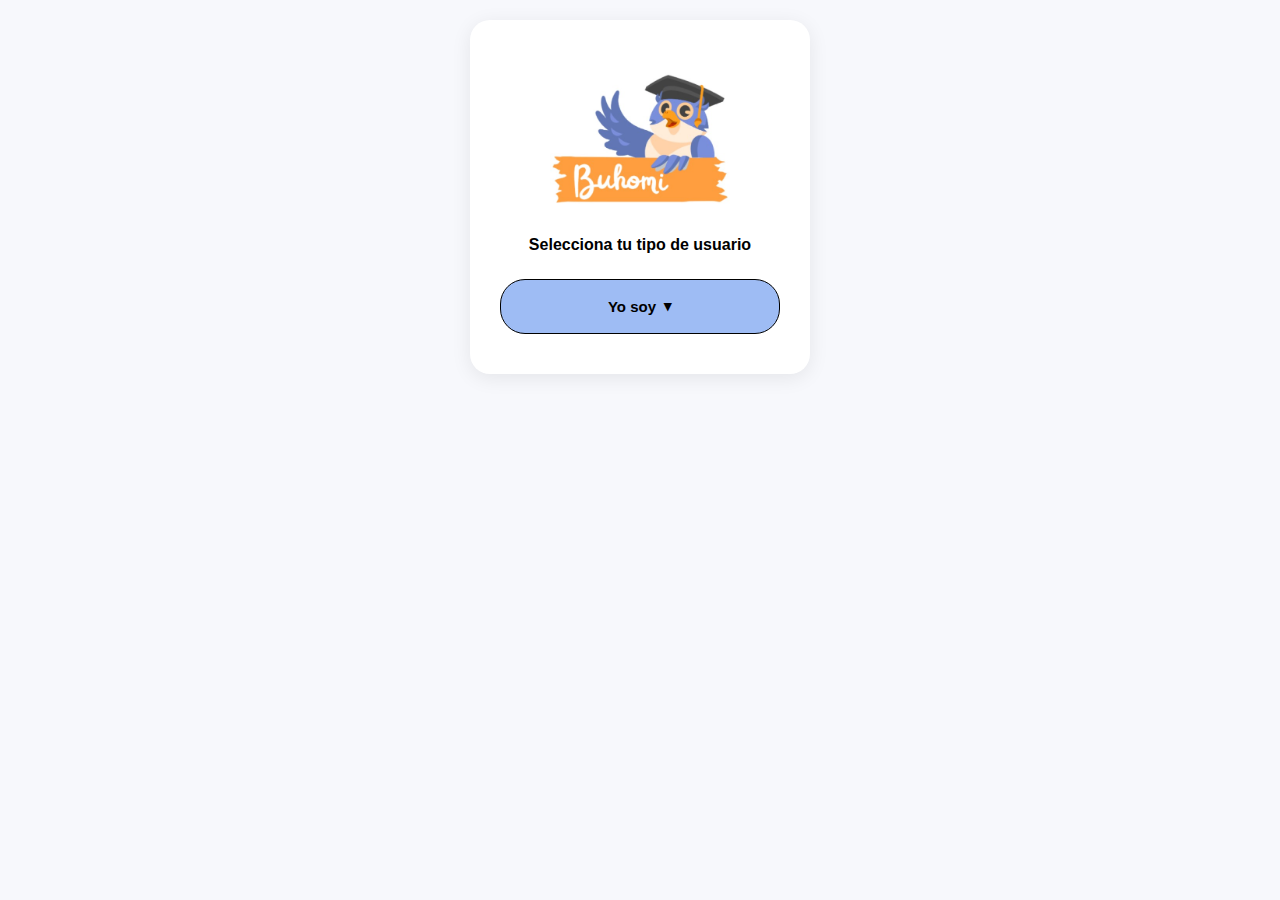
<file: index.html>
<!DOCTYPE html>
<html lang="es">
<head>
  <meta charset="UTF-8" />
  <meta name="viewport" content="width=device-width, initial-scale=1.0" />
  <title>Pantalla de inicio - Buhomi</title>
  <link rel="stylesheet" href="styles.css" />
</head>
<body>
  <main class="container">
    <img src="images/logo.jpg" alt="Logo Buhomi" class="logo" />

    <p class="subtitle">Selecciona tu tipo de usuario</p>

    <div class="dropdown">
      <button class="dropbtn" id="dropdownButton">
        Yo soy <span class="arrow">▾</span>
      </button>
      <div class="dropdown-content" id="dropdownMenu">
        <a href="login.html?user=Estudiante">Estudiante</a>
        <a href="login.html?user=Docente">Docente</a>
        <a href="login.html?user=Administrativo">Administrativo</a>
        <a href="login.html?user=Acudiente">Acudiente</a>
      </div>
    </div>
  </main>

  <script>
    const btn = document.getElementById("dropdownButton");
    const menu = document.getElementById("dropdownMenu");
    btn.addEventListener("click", () => menu.classList.toggle("show"));
  </script>
</body>
</html>
</file>
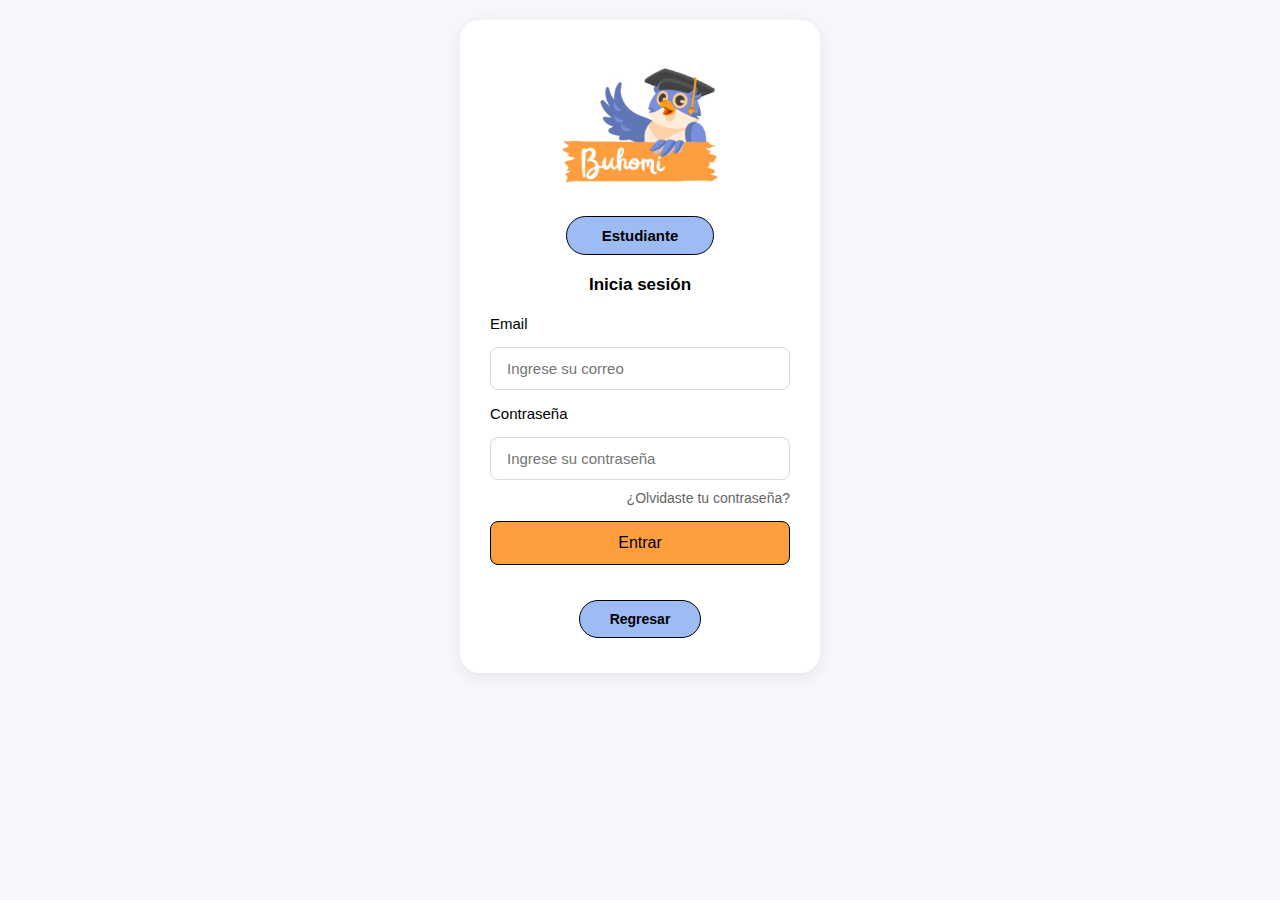
<file: login.html>
<!DOCTYPE html>
<html lang="es">
<head>
  <meta charset="UTF-8">
  <meta name="viewport" content="width=device-width, initial-scale=1.0">
  <title>Inicio de sesión - Buhomi</title>
  <link rel="stylesheet" href="styles.css">
</head>
<body>
  <main class="login-container">
    <img src="images/logo.jpg" alt="Logo Buhomi" class="logo">

    <div class="user-type" id="userType">Usuario</div>

    <h2 class="login-title">Inicia sesión</h2>

    <form class="login-form" id="loginForm">
      <label for="email">Email</label>
      <input type="email" id="email" placeholder="Ingrese su correo">

      <label for="password">Contraseña</label>
      <input type="password" id="password" placeholder="Ingrese su contraseña">

      <a href="#" class="forgot-password">¿Olvidaste tu contraseña?</a>

      <button type="submit" class="btn-login">Entrar</button>
    </form>
    <button type="button" class="btn-back" onclick="window.location.href='index.html'">Regresar</button>

    <script>
      const params = new URLSearchParams(window.location.search);
      const user = params.get("user") || "Estudiante";
      const userTypeEl = document.getElementById("userType");
      userTypeEl.textContent = user;

      document.getElementById("loginForm").addEventListener("submit", (e) => {
        e.preventDefault();
        const tipo = user.trim().toLowerCase();
        if (tipo === 'estudiante') {
          window.location.href = 'estudiante.html';
          return;
        }
        
        alert(`Pantalla para ${user} aún no está creada.`);
      });
    </script>

  
</body>
</html>
</file>
<file: styles.css>
* {
  margin: 0;
  padding: 0;
  box-sizing: border-box;
}

html, body {
  width: 100%;
  height: 100%;
  font-family: 'Inter', Arial, sans-serif;
  background-color: #f7f8fc;
}

body {
  display: flex;
  justify-content: center;
  align-items: flex-start; 
  padding: 20px;
  min-height: 100vh;
}

/* --- PRINCIPAL --- */
.container {
  background: #fff;
  width: 340px;
  padding: 40px 30px;
  border-radius: 20px;
  text-align: center;
  box-shadow: 0 4px 20px rgba(0, 0, 0, 0.08);
}

.logo {
  width: 180px;
  height: auto;
  margin-bottom: 25px;
}

.subtitle {
  font-size: 16px;
  color: #000;
  font-weight: 600;
  margin-bottom: 25px;
}

/* --- Dropdown --- */
.dropdown {
  position: relative;
  width: 100%;
}

.dropbtn {
  width: 100%;
  height: 55px;
  background-color: #9EBCF4;
  color: #000;
  font-size: 15px;
  font-weight: 600;
  border: 1px solid #000;
  border-radius: 25px;
  cursor: pointer;
  display: flex;
  justify-content: center;
  align-items: center;
  gap: 8px;
  transition: background 0.3s ease;
}

.dropbtn:hover {
  background-color: #8aa9e8;
}

.dropdown-content {
  display: none;
  position: absolute;
  top: 60px;
  left: 0;
  background: #fff;
  border: 1px solid #000;
  border-radius: 10px;
  width: 100%;
  overflow: hidden;
}

.dropdown-content a {
  color: #000;
  padding: 12px 16px;
  display: block;
  text-decoration: none;
}

.dropdown-content a:hover {
  background-color: #f1f1f1;
}

.dropdown-content.show {
  display: block;
}

/* --- LOGIN --- */
.login-container {
  background: #fff;
  width: 360px;
  padding: 35px 30px;
  border-radius: 20px;
  text-align: center;
  box-shadow: 0 4px 20px rgba(0, 0, 0, 0.08);
  display: flex;
  flex-direction: column;
  align-items: center;
  gap: 20px;
}

.login-container .logo {
  width: 160px;
  margin-bottom: 10px;
}

.user-type {
  background: #9EBCF4;
  border-radius: 25px;
  padding: 10px 35px;
  border: 1px solid #000;
  font-weight: 600;
  font-size: 15px;
}

.login-title {
  font-size: 17px;
  font-weight: 600;
  color: #000;
}

.login-form {
  width: 100%;
  display: flex;
  flex-direction: column;
  gap: 15px;
  text-align: left;
}

.login-form label {
  font-size: 15px;
  font-weight: 500;
}

.login-form input {
  width: 100%;
  padding: 12px 16px;
  border: 1px solid #D9D9D9;
  border-radius: 8px;
  font-size: 15px;
}

.forgot-password {
  font-size: 14px;
  color: #666;
  text-decoration: none;
  align-self: flex-end;
  margin-top: -5px;
}

.forgot-password:hover {
  text-decoration: underline;
}

.btn-login {
  width: 100%;
  background: #FF9E3E;
  border: 1px solid #000;
  border-radius: 8px;
  padding: 12px;
  font-size: 16px;
  cursor: pointer;
  color: #000;
  font-weight: 500;
  transition: background 0.3s ease;
}

.btn-login:hover {
  background: #f48c1e;
}


.btn-back {
  margin-top: 15px;
  background: #9EBCF4;
  border: 1px solid #000;
  color: #000;
  font-size: 14px;
  cursor: pointer;
  text-decoration: none;
  padding: 10px 30px;
  border-radius: 25px;
  font-weight: 600;
  display: inline-block;
}

.btn-back:hover {
  background: #8aa9e8;
}

/* --- PANTALLA ESTUDIANTE --- */
.student-container {
  width: 100%;
  max-width: 800px;
  background: #fff;
  border-radius: 20px;
  box-shadow: 0 4px 25px rgba(0, 0, 0, 0.1);
  padding: 30px 40px;
  display: flex;
  flex-direction: column;
  gap: 25px;
  align-items: center;
  text-align: center;
}


.student-header {
  width: 100%;
  display: flex;
  justify-content: center;
  align-items: center;
  border-bottom: 1px solid #eee;
  padding-bottom: 20px;
}

.student-info {
  display: flex;
  align-items: center;
  gap: 15px;
}

.student-avatar {
  width: 100px;
  height: 100px;
  border-radius: 50%;
  object-fit: cover;
}

.student-name {
  font-size: 20px;
  font-weight: 800;
  margin-bottom: 4px;
}

.student-email {
  font-size: 15px;
  color: #555;
}

/* --- Menú --- */
.student-menu {
  display: flex;
  flex-wrap: wrap;
  justify-content: center;
  gap: 15px;
}

.student-menu button {
  background: #9EBCF4;
  border: 1px solid #000;
  border-radius: 12px;
  padding: 12px 20px;
  font-size: 15px;
  font-weight: 500;
  cursor: pointer;
  transition: background 0.3s ease;
}

.student-menu button:hover {
  background: #8aa9e8;
}

.logout {
  background: #FF9E3E;
}

.logout:hover {
  background: #f48c1e;
}


.student-content {
  background: #f7f8fc;
  width: 100%;
  padding: 20px;
  border-radius: 12px;
}


.content-section {
  display: none;
  animation: fadeIn 0.4s ease-in-out;
}

.content-section.visible {
  display: block;
}

@keyframes fadeIn {
  from { opacity: 0; transform: translateY(5px); }
  to { opacity: 1; transform: translateY(0); }
}


.student-content h3 {
  font-size: 22px;
  margin-bottom: 10px;
}

.subtext {
  font-size: 16px;
  color: #757575;
  margin-bottom: 20px;
}


.news-item {
  text-align: left;
  background: #f9f9f9;
  border: 1px solid #ddd;
  border-radius: 10px;
  padding: 15px;
  margin-bottom: 15px;
}

.news-item h4 {
  font-size: 18px;
  color: #000;
  margin-bottom: 8px;
}

.news-item p {
  font-size: 15px;
  color: #555;
}


.divider {
  width: 100%;
  height: 2px;
  background: #000;
  border-radius: 2px;
  margin: 30px 0 10px 0;
}


.list {
  list-style: none;
  padding: 0;
  text-align: left;
}

.list li {
  background: #eef3ff;
  padding: 10px 14px;
  margin-bottom: 10px;
  border-radius: 8px;
  border: 1px solid #9EBCF4;
}

.grades-table {
  width: 100%;
  border-collapse: collapse;
  margin-top: 15px;
}

.grades-table th, .grades-table td {
  border: 1px solid #ccc;
  padding: 10px;
  font-size: 15px;
}

.grades-table th {
  background: #9EBCF4;
  color: #000;
}


.student-menu button.active {
  background: #8aa9e8;
  font-weight: bold;
}


.student-menu {
  display: flex;
  flex-direction: column;
  gap: 10px;
  margin-top: 30px;
  width: 100%;
  max-width: 350px;
}

.student-menu button {
  display: flex;
  align-items: center;
  gap: 10px;
  padding: 12px 16px;
  font-size: 16px;
  border: 1px solid #000;
  border-radius: 25px;
  background-color: #9EBCF4;
  color: #000;
  font-weight: 600;
  cursor: pointer;
  transition: background 0.3s ease, transform 0.1s;
}

.student-menu button i {
  font-size: 18px;
}

.student-menu button:hover {
  background-color: #8aa9e8;
  transform: translateY(-2px);
}

.student-menu button.active {
  background-color: #8aa9e8;
  border: 2px solid #000;
}

.logout {
  background-color: #FF9E3E !important;
  color: #000;
  font-weight: 600;
}

.logout:hover {
  background-color: #f48c1e !important;
}


.section {
  display: none;
}

.section.active {
  display: block;
}

#inicio {
  padding: 20px;
  text-align: left;
  max-width: 600px;
  margin: 0 auto;
}

#inicio h2 {
  font-size: 24px;
  color: #1E1E1E;
  font-weight: 600;
  margin-bottom: 8px;
}

#inicio h3 {
  font-size: 18px;
  color: #757575;
  margin-bottom: 20px;
}

.news-card {
  display: flex;
  flex-direction: column;
  gap: 10px;
  background: #f8f8f8;
  border: 1px solid #ddd;
  border-radius: 12px;
  padding: 16px;
  margin-bottom: 20px;
}

.news-text h4 {
  font-size: 18px;
  font-weight: 600;
  margin-bottom: 6px;
  color: #1E1E1E;
}

.news-text p {
  font-size: 15px;
  color: #444;
  line-height: 1.4em;
}

.news-image {
  width: 100%;
  max-width: 250px;
  border-radius: 10px;
  object-fit: cover;
  align-self: center;
}

.buhito {
  position: fixed;
  bottom: 20px;   
  right: 20px;    
  width: 90px;    
  height: auto;
  z-index: 1000;  
  opacity: 0.95;  
  transition: transform 0.3s ease;
}

.buhito:hover {
  transform: scale(1.1);
}

/* --- Recordatorios --- */
#recordatorios {
  padding: 20px;
}

.recordatorios-header {
  display: flex;
  align-items: center;
  justify-content: space-between;
}

.recordatorios-header h2 {
  font-size: 22px;
  font-weight: 600;
}

.recordatorios-buhito {
  width: 45px;
  height: auto;
}

.recordatorios-list {
  margin-top: 20px;
  display: flex;
  flex-direction: column;
  gap: 15px;
}

.recordatorio-item {
  display: flex;
  align-items: center;
  gap: 12px;
  padding: 10px;
  border-bottom: 1px solid #ddd;
}

.recordatorio-avatar {
  width: 48px;
  height: 48px;
  border-radius: 50%;
  object-fit: cover;
}

.recordatorio-info h4 {
  margin: 0;
  font-size: 15px;
  font-weight: 600;
}

.recordatorio-info .fecha {
  font-size: 13px;
  color: #555;
}

.recordatorio-info .creador {
  font-size: 12px;
  color: #999;
}

.crear-recordatorio {
  margin-top: 30px;
  padding: 15px;
  border-top: 1px solid #ccc;
}

.crear-recordatorio h3 {
  font-weight: 500;
  margin-bottom: 15px;
  text-align: center;
}

.crear-recordatorio form {
  display: flex;
  flex-direction: column;
  gap: 10px;
}

.crear-recordatorio label {
  font-weight: 500;
  font-size: 14px;
}

.crear-recordatorio input {
  padding: 8px;
  border: 1px solid #ccc;
  border-radius: 8px;
  font-size: 14px;
}

.crear-recordatorio button {
  background-color: #000;
  color: white;
  padding: 10px;
  border-radius: 20px;
  border: none;
  margin-top: 10px;
  cursor: pointer;
  font-weight: 500;
}

.crear-recordatorio button:hover {
  background-color: #333;
}

.recordatorio-item.estudiante {
  background-color: #f5f8ff;
  border-left: 4px solid #4a90e2;
  border-radius: 8px;
}

/* ==== SECCIÓN MIS TAREAS ==== */
#misTareas {
  padding: 20px;
  max-width: 900px;
  margin: 0 auto;
  text-align: center;
}

.tasks-header {
  display: flex;
  justify-content: center;
  align-items: center;
  gap: 12px;
}

.tasks-buhito {
  width: 48px;
  height: auto;
}

.calendar-controls button {
  background: #4a4459;
  color: white;
  border: none;
  padding: 6px 10px;
  border-radius: 6px;
  cursor: pointer;
}

#monthLabel {
  font-weight: 600;
  font-size: 18px;
  color: #333;
}

.calendar-grid {
  display: grid;
  grid-template-columns: repeat(7, 1fr);
  gap: 6px;
}

.calendar-day {
  background: #f6f6f9;
  border-radius: 10px;
  padding: 10px;
  text-align: center;
  cursor: pointer;
  min-height: 60px;
  display: flex;
  flex-direction: column;
  justify-content: space-between;
}

.calendar-day.has-task {
  border: 2px solid #9EBCF4;
}

.calendar-day.selected {
  background: #9EBCF4;
  font-weight: bold;
}

.daily-tasks {
  margin-top: 20px;
  background: #fff;
  padding: 16px;
  border-radius: 10px;
  box-shadow: 0 2px 6px rgba(0,0,0,0.1);
}

#dayTaskList {
  list-style: none;
  padding: 0;
}

#dayTaskList li {
  background: #f1f1f8;
  margin: 6px 0;
  padding: 10px;
  border-radius: 8px;
  text-align: left;
  display: flex;
  justify-content: space-between;
  align-items: center;
}

#dayTaskList li span {
  font-weight: 500;
}

.task-form {
  background: #fff;
  border: 1px solid #ddd;
  padding: 16px;
  border-radius: 10px;
  margin-top: 20px;
}

.task-form input {
  display: block;
  width: 100%;
  margin-bottom: 10px;
  padding: 10px;
  border: 1px solid #ccc;
  border-radius: 8px;
}

.task-form button {
  background: #4a4459;
  color: #fff;
  border: none;
  padding: 10px 14px;
  border-radius: 20px;
  cursor: pointer;
}

.task-actions {
  display: flex;
  gap: 8px;
  align-items: center;
}
.task-actions button {
  background: transparent;
  border: none;
  cursor: pointer;
  padding: 6px;
  border-radius: 6px;
  color: #333;
  display: inline-flex;
  align-items: center;
  justify-content: center;
}
.task-actions button:hover { background: rgba(0,0,0,0.06); }
.task-actions i { font-size: 16px; }

.task-left { display:flex; flex-direction:column; gap:4px; }
.task-name { font-weight: 600; }
.task-name.task-done { text-decoration: underline; color: #666; opacity: 0.8; }
.task-dates { font-size: 12px; color: #777; }

.fc-event.event-done {
  opacity: 0.7;
  background-color: #71f797 !important; 
  border-color: #71f797  !important;
}


.small-tooltip{
  position: absolute;
  background: rgba(0,0,0,0.85);
  color: #fff;
  padding: 6px 8px;
  border-radius: 6px;
  font-size: 13px;
  z-index: 2000;
  pointer-events: none;
  opacity: 0;
  transform: translateY(-6px);
  transition: opacity 0.18s ease, transform 0.18s ease;
}
.small-tooltip.show{ opacity: 1; transform: translateY(0); }

.fc .fc-toolbar { margin-bottom: 12px; }
.fc .fc-toolbar-title { font-weight: 700; font-size: 18px; color: #222; }
.fc .fc-button { background: #9EBCF4; color:#000; border: none; border-radius: 8px; box-shadow: none; }
.fc .fc-button:hover { background: #8aa9e8; }
.fc .fc-button-primary:not(.fc-button-active) { background: #9EBCF4; }
.fc .fc-daygrid-event, .fc .fc-timegrid-event { border-radius: 8px; padding: 4px 6px; }
.fc-event { box-shadow: 0 1px 4px rgba(0,0,0,0.09); }
.fc-event.event-done { text-decoration: underline; color: #064 !important; }

.fc .fc-scrollgrid-section { background: transparent; }
</file>
